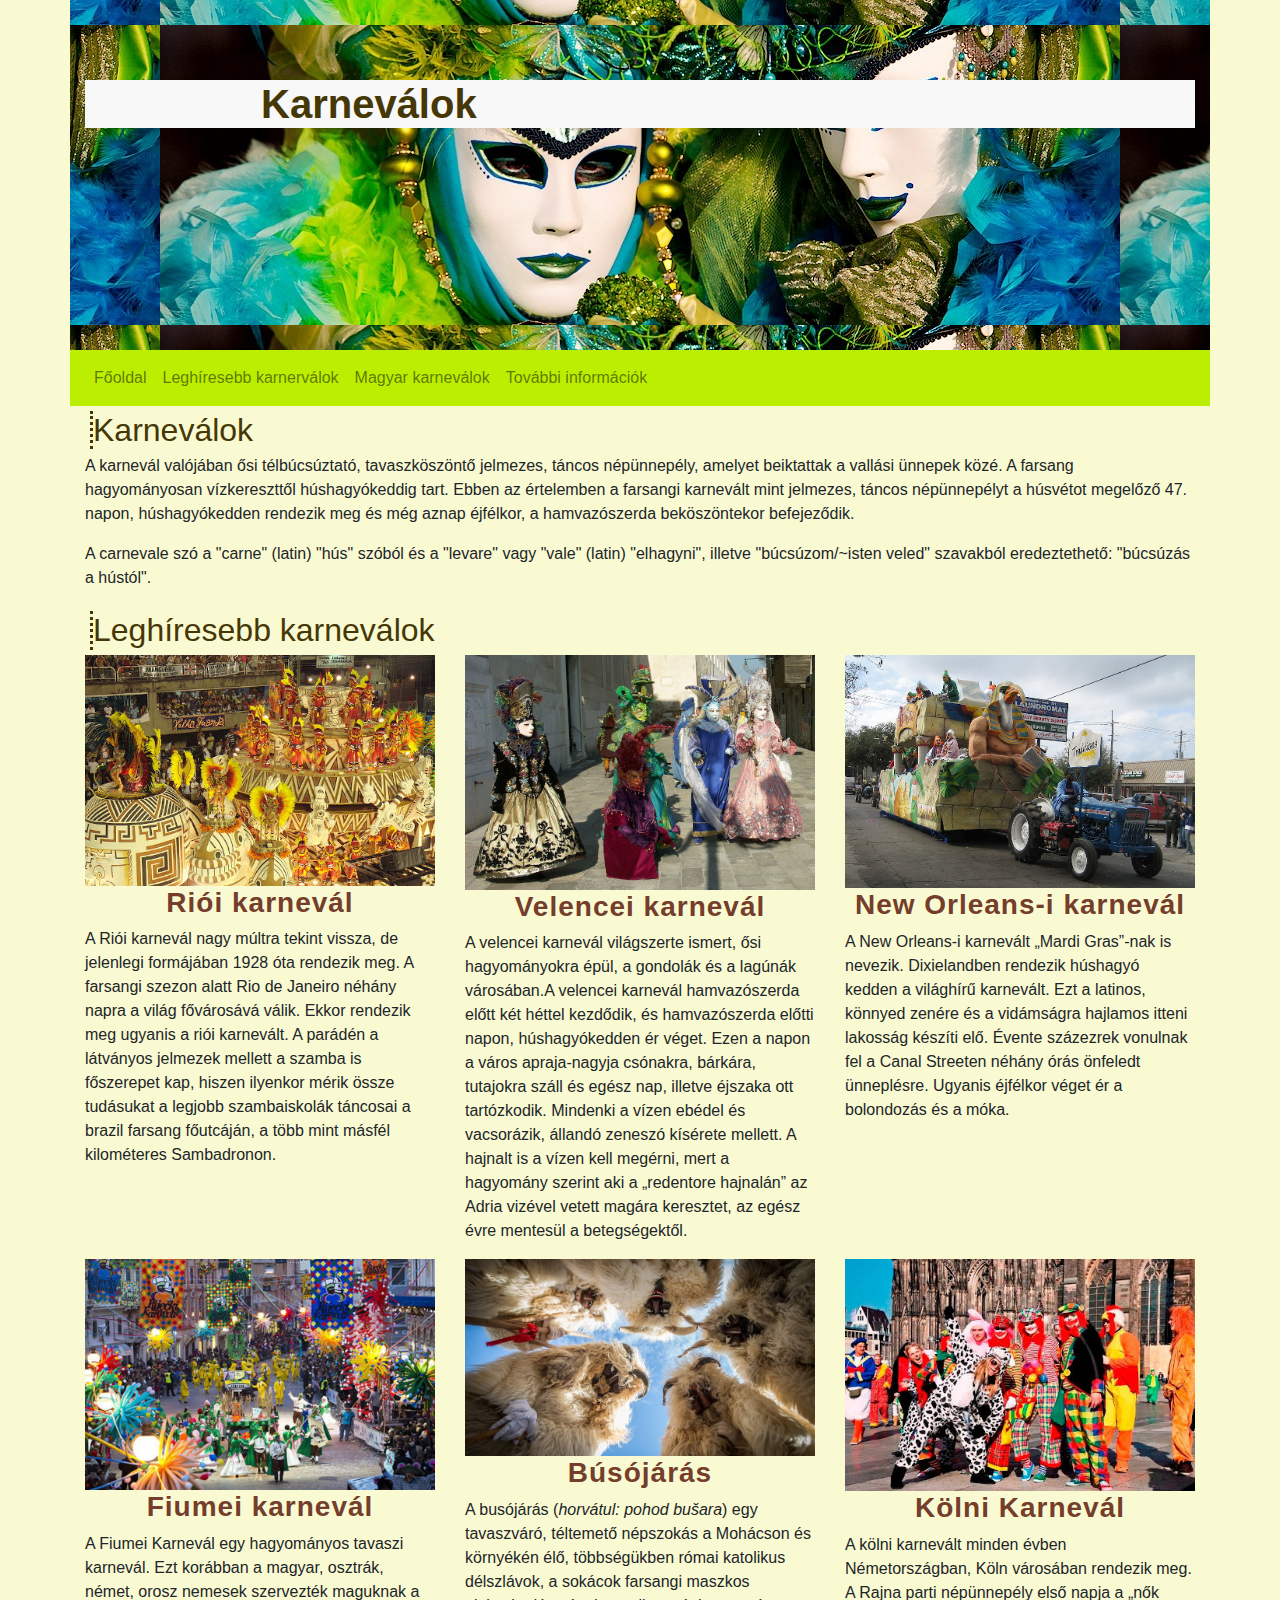
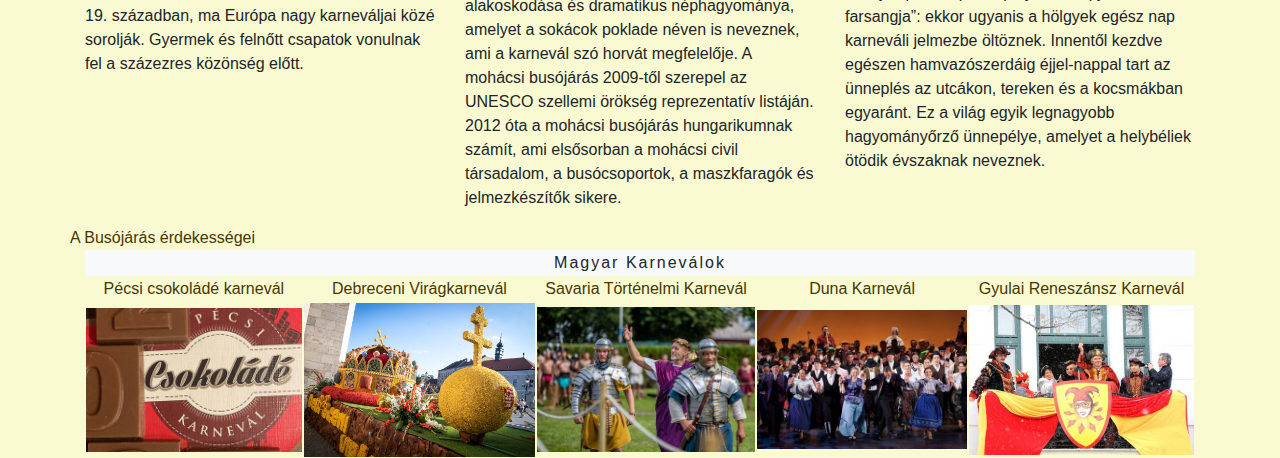
<file: Web/index.html>
<!DOCTYPE html>
<html lang="hu">

<head>
    <meta charset="UTF-8"> 
    <meta name="viewport" content="width=device-width, initial-scale=1, shrink-to-fit=no">
    
    <link rel="stylesheet" href="bootstrap/css/bootstrap.css">
    <link rel="stylesheet" href="css/style.css">
    <title>Karneválok</title>
</head>
  
<body>
    <header class="container">
        <div class="row">
            <div class="col-12">
                <h1 class="d-none d-sm-block">Karneválok</h1>
            </div>
        </div>
    </header>
    <nav class="container navbar navbar-expand-lg navbar-light">
        <button class="navbar-toggler ml-auto" type="button" data-toggle="collapse" data-target="#navbarNavAltMarkup"
            aria-controls="navbarNavAltMarkup" aria-expanded="false" aria-label="Toggle navigation">
            <span class="navbar-toggler-icon"></span>
        </button>
        <div class="collapse navbar-collapse" id="navbarNavAltMarkup">
            <div class="navbar-nav">
                <a class="nav-link" href="index.html">Főoldal <span class="sr-only">(current)</span></a>
                <a class="nav-link" href="index.html#leggyakoribb">Leghíresebb karnerválok</a>
                <a class="nav-link" href="index.html#magyar">Magyar karneválok</a>
                <a class="nav-link" href="https://hu.wikipedia.org/wiki/Karnev%C3%A1l">További információk</a>
            </div>
        </div>
    </nav>
    <main class="container ">
        <article class="row">
            <div class="col-12">
                <h2>Karneválok</h2>
                <p>
                    A karnevál valójában ősi télbúcsúztató, tavaszköszöntő jelmezes, táncos népünnepély, amelyet beiktattak a vallási ünnepek közé. A farsang hagyományosan vízkereszttől húshagyókeddig tart. Ebben az értelemben a farsangi karnevált mint jelmezes, táncos népünnepélyt a húsvétot megelőző 47. napon, húshagyókedden rendezik meg és még aznap éjfélkor, a hamvazószerda beköszöntekor befejeződik. 
                </p>
                <p>A carnevale szó a "carne" (latin) "hús" szóból és a "levare" vagy "vale" (latin) "elhagyni", illetve "búcsúzom/~isten veled" szavakból eredeztethető: "búcsúzás a hústól".
                </p>
            </div>
        </article>
        <article class="row">
            <div class="col-12">
                <h2 id="leggyakoribb">Leghíresebb karneválok</h2>
            </div>
            <div class="col-sm-4 col-lg-4">
                <img src="img/rio.jpg" alt="Riói karnevál" >
                <h3>Riói karnevál</h3>
                <p>A Riói karnevál nagy múltra tekint vissza, de jelenlegi formájában 1928 óta rendezik meg.
                    A farsangi szezon alatt Rio de Janeiro néhány napra a világ fővárosává válik. Ekkor rendezik meg ugyanis a riói karnevált. A parádén a látványos jelmezek mellett a szamba is főszerepet kap, hiszen ilyenkor mérik össze tudásukat a legjobb szambaiskolák táncosai a brazil farsang főutcáján, a több mint másfél kilométeres Sambadronon.
                </p>
            </div>
            <div class="col-sm-4 col-lg-4">
                <img src="img/velence.jpg" alt="Velencei karnevál" >
                <h3>Velencei karnevál</h3>
                <p>A velencei karnevál világszerte ismert, ősi hagyományokra épül, a gondolák és a lagúnák városában.A velencei karnevál hamvazószerda előtt két héttel kezdődik, és hamvazószerda előtti napon, húshagyókedden ér véget. Ezen a napon a város apraja-nagyja csónakra, bárkára, tutajokra száll és egész nap, illetve éjszaka ott tartózkodik. Mindenki a vízen ebédel és vacsorázik, állandó zeneszó kísérete mellett. A hajnalt is a vízen kell megérni, mert a hagyomány szerint aki a „redentore hajnalán” az Adria vizével vetett magára keresztet, az egész évre mentesül a betegségektől.

                </p>
            </div>
            <div class="col-sm-4 col-lg-4">
                <img src="img/neworleans.jpg" alt="New Orleans-i karnevál" >
                <h3>New Orleans-i karnevál</h3>
                <p>A New Orleans-i karnevált „Mardi Gras”-nak is nevezik. Dixielandben rendezik húshagyó kedden a világhírű karnevált. Ezt a latinos, könnyed zenére és a vidámságra hajlamos itteni lakosság készíti elő. Évente százezrek vonulnak fel a Canal Streeten néhány órás önfeledt ünneplésre. Ugyanis éjfélkor véget ér a bolondozás és a móka.  </p>
            </div>
            <div class="col-sm-4 col-lg-4">
                <img src="img/fiume.jpg" alt="Fiumei karnevál" >
                <h3>Fiumei karnevál</h3>
                <p>A Fiumei Karnevál egy hagyományos tavaszi karnevál. Ezt korábban a magyar, osztrák, német, orosz nemesek szervezték maguknak a 19. században, ma Európa nagy karneváljai közé sorolják. Gyermek és felnőtt csapatok vonulnak fel a százezres közönség előtt.</p>
            </div>
            <div class="col-sm-4 col-lg-4">
                <img src="img/buso2.jpg" alt="Búsójárás" >
                <h3>Búsójárás</h3>
                <p>A busójárás (<em>horvátul: pohod bušara</em>) egy tavaszváró, téltemető népszokás a Mohácson és környékén élő, többségükben római katolikus délszlávok, a sokácok farsangi maszkos alakoskodása és dramatikus néphagyománya, amelyet a sokácok poklade néven is neveznek, ami a karnevál szó horvát megfelelője.
                    A mohácsi busójárás 2009-től szerepel az UNESCO szellemi örökség reprezentatív listáján. 2012 óta a mohácsi busójárás hungarikumnak számít, ami elsősorban a mohácsi civil társadalom, a busócsoportok, a maszkfaragók és jelmezkészítők sikere.
                </p>
            </div>
            
            <div class="col-sm-4 col-lg-4">
                <img src="img/kolni.jpg" alt="Kölni karnevál" >
                <h3>Kölni Karnevál</h3>
                <p>A kölni karnevált minden évben Németországban, Köln városában rendezik meg. A Rajna parti népünnepély első napja a „nők farsangja”: ekkor ugyanis a hölgyek egész nap karneváli jelmezbe öltöznek. Innentől kezdve egészen hamvazószerdáig éjjel-nappal tart az ünneplés az utcákon, tereken és a kocsmákban egyaránt. Ez a világ egyik legnagyobb hagyományőrző ünnepélye, amelyet a helybéliek ötödik évszaknak neveznek. </p>
            </div>

            <a id="Busók" href="busojaras.html">A Busójárás érdekességei</a>
        

         
            <div class="col-12">
                <table class="d-none  d-md-table ">
                    <thead>
                        <tr class="bg-light">
                            <td colspan="5" id="magyar">Magyar Karneválok</td>                            
                        </tr>
                        <tr>
                            <td ><a href="https://www.facebook.com/pecsicsokoladekarneval/">Pécsi csokoládé karnevál</a></td>
                            <td ><a href="https://www.facebook.com/DebreceniViragkarneval/">Debreceni Virágkarnevál</a> </td>
                            <td ><a href="https://www.facebook.com/savariakarnevalofficial/">Savaria Történelmi Karnevál</a></td>
                            <td ><a href="https://www.facebook.com/dunakarneval25/">Duna Karnevál</a> </td>
                            <td ><a href="https://www.bekesmegye.com/bekes-megye-hirek/vii-gyulai-reneszansz-karneval">Gyulai Reneszánsz Karnevál</a> </td>
                            
                        </tr>
                    </thead>
                    <tbody>
                        <tr>
                            <td><img src="img/pecsicsoki.jpg" alt="Pécsi csoki karnevál" ></td>
                            <td><img src="img/debreceni.jpg" alt="Debreceni Virágkarnevál" ></td>
                            <td><img src="img/savaria.jpg" alt="Savaria Történelmi karnevál" ></td>
                            <td><img src="img/duna.jpg" alt="Duna karnevál" ></td>
                            <td><img src="img/gyulai.jpg" alt="Gyulai Reneszánsz Karnevál" ></td>
                           
                        </tr>
                    </tbody>
                </table>
            </div>

            
        </article>
    </main>
    <script src="bootstrap/js/jquery-3.5.1.min.js"></script>
    <script src="bootstrap/js/bootstrap.min.js"></script>
</body>

</html>
</file>
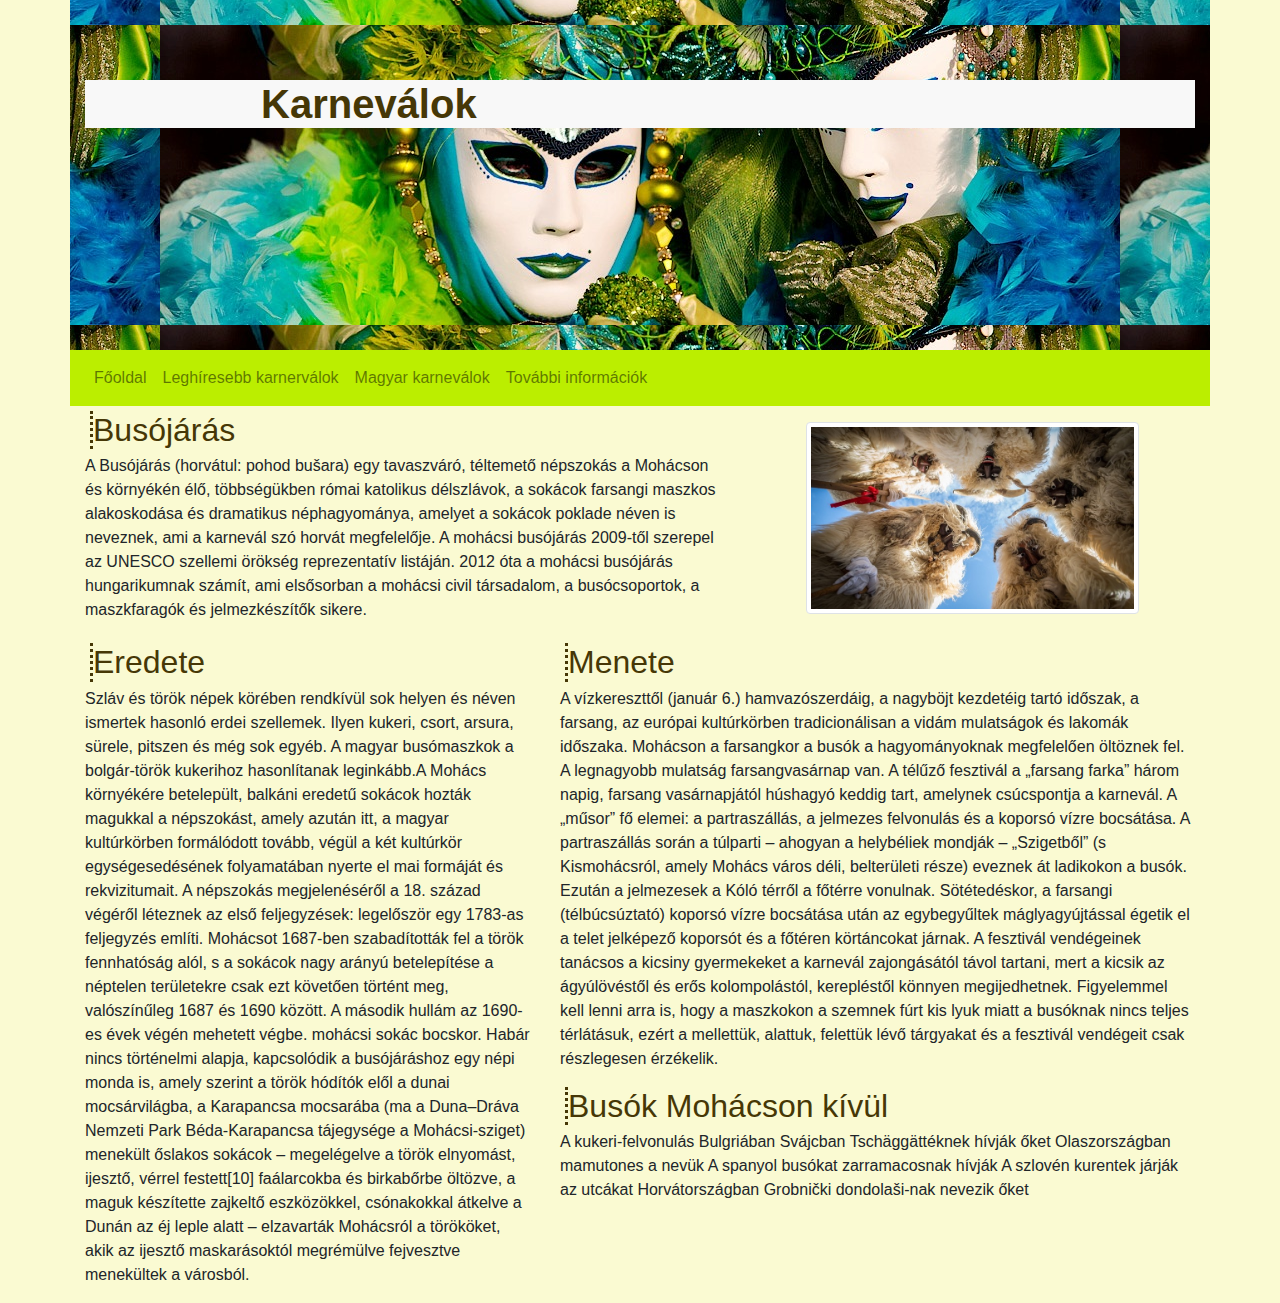
<file: Web/busojaras.html>
<!DOCTYPE html>
<html lang="hu">

<head>  
    <title>Karneválok</title>  
    <meta charset="UTF-8">  
    <meta name="viewport" content="width=device-width, initial-scale=1, shrink-to-fit=no">    
    
    <link rel="stylesheet" href="bootstrap/css/bootstrap.min.css">    
    <link rel="stylesheet" href="css/style.css">
    
</head>
  
<body>
    <header class="container">
        <div class="row">
            <div class="col-12">
                <h1 class="d-none d-sm-block">Karneválok</h1>
            </div>
        </div>
    </header>
    <nav class="container navbar navbar-expand-lg navbar-light ">
        <button class="navbar-toggler ml-auto" type="button" data-toggle="collapse" data-target="#navbarNavAltMarkup"
            aria-controls="navbarNavAltMarkup" aria-expanded="false" aria-label="Toggle navigation">
            <span class="navbar-toggler-icon"></span>
        </button>
        <div class="collapse navbar-collapse" id="navbarNavAltMarkup">
            <div class="navbar-nav">
                <a class="nav-link" href="index.html">Főoldal</a>
                <a class="nav-link" href="index.html#leggyakoribb">Leghíresebb karnerválok</a>
                <a class="nav-link" href="index.html#kulonleges">Magyar karneválok</a>
                <a class="nav-link" href="https://hu.wikipedia.org/wiki/Karnev%C3%A1l">További információk</a>
            </div>
        </div>
    </nav>
    <main class="container ">
        <article class="row">
            <div class="col-md-7">
                <h2>Busójárás</h2>
                <p>A Busójárás (horvátul: pohod bušara) egy tavaszváró, téltemető népszokás a Mohácson és környékén élő, többségükben római katolikus délszlávok, a sokácok farsangi maszkos alakoskodása és dramatikus néphagyománya, amelyet a sokácok poklade néven is neveznek, ami a karnevál szó horvát megfelelője.
                    A mohácsi busójárás 2009-től szerepel az UNESCO szellemi örökség reprezentatív listáján. 2012 óta a mohácsi busójárás hungarikumnak számít, ami elsősorban a mohácsi civil társadalom, a busócsoportok, a maszkfaragók és jelmezkészítők sikere.</p>

            </div>
            <div class="col-md-5">
                <img src="img/buso2.jpg" class="w-75 mt-3 mx-auto d-block img-fluid img-thumbnail" alt="Mandarin">
            </div>
            <div class="col-12 col-xl-5">
                <h2>Eredete</h2>
                <p>Szláv és török népek körében rendkívül sok helyen és néven ismertek hasonló erdei szellemek. Ilyen kukeri, csort, arsura, sürele, pitszen és még sok egyéb. A magyar busómaszkok a bolgár-török kukerihoz hasonlítanak leginkább.A Mohács környékére betelepült, balkáni eredetű sokácok hozták magukkal a népszokást, amely azután itt, a magyar kultúrkörben formálódott tovább, végül a két kultúrkör egységesedésének folyamatában nyerte el mai formáját és rekvizitumait. A népszokás megjelenéséről a 18. század végéről léteznek az első feljegyzések: legelőször egy 1783-as feljegyzés említi. Mohácsot 1687-ben szabadították fel a török fennhatóság alól, s a sokácok nagy arányú betelepítése a néptelen területekre csak ezt követően történt meg, valószínűleg 1687 és 1690 között. A második hullám az 1690-es évek végén mehetett végbe. mohácsi sokác bocskor. Habár nincs történelmi alapja, kapcsolódik a busójáráshoz egy népi monda is, amely szerint a török hódítók elől a dunai mocsárvilágba, a Karapancsa mocsarába (ma a Duna–Dráva Nemzeti Park Béda-Karapancsa tájegysége a Mohácsi-sziget) menekült őslakos sokácok – megelégelve a török elnyomást, ijesztő, vérrel festett[10] faálarcokba és birkabőrbe öltözve, a maguk készítette zajkeltő eszközökkel, csónakokkal átkelve a Dunán az éj leple alatt – elzavarták Mohácsról a törököket, akik az ijesztő maskarásoktól megrémülve fejvesztve menekültek a városból. </p>
            </div>
            
            <div class="col-12 col-xl-7">
                <h2>Menete</h2>
                <p>
                    A vízkereszttől (január 6.) hamvazószerdáig, a nagyböjt kezdetéig tartó időszak, a farsang, az európai kultúrkörben tradicionálisan a vidám mulatságok és lakomák időszaka. Mohácson a farsangkor a busók a hagyományoknak megfelelően öltöznek fel. A legnagyobb mulatság farsangvasárnap van. A télűző fesztivál a „farsang farka” három napig, farsang vasárnapjától húshagyó keddig tart, amelynek csúcspontja a karnevál. A „műsor” fő elemei: a partraszállás, a jelmezes felvonulás és a koporsó vízre bocsátása. A partraszállás során a túlparti – ahogyan a helybéliek mondják – „Szigetből” (s Kismohácsról, amely Mohács város déli, belterületi része) eveznek át ladikokon a busók. Ezután a jelmezesek a Kóló térről a főtérre vonulnak. Sötétedéskor, a farsangi (télbúcsúztató) koporsó vízre bocsátása után az egybegyűltek máglyagyújtással égetik el a telet jelképező koporsót és a főtéren körtáncokat járnak. A fesztivál vendégeinek tanácsos a kicsiny gyermekeket a karnevál zajongásától távol tartani, mert a kicsik az ágyúlövéstől és erős kolompolástól, kerepléstől könnyen megijedhetnek. Figyelemmel kell lenni arra is, hogy a maszkokon a szemnek fúrt kis lyuk miatt a busóknak nincs teljes térlátásuk, ezért a mellettük, alattuk, felettük lévő tárgyakat és a fesztivál vendégeit csak részlegesen érzékelik.</p>

                
                    

                        <h2 >Busók Mohácson kívül</h2>
                        
                            A kukeri-felvonulás Bulgriában
                            Svájcban Tschäggättéknek hívják őket
                            Olaszországban  mamutones a nevük
                            A spanyol busókat zarramacosnak hívják
                            A szlovén kurentek járják az utcákat
                            Horvátországban Grobnički dondolaši-nak nevezik őket
                            
                        
             </div>      
        </article>
    </main>
    <script src="bootstrap/js/jquery-3.5.1.min.js"></script>
    <script src="bootstrap/js/bootstrap.min.js"></script>
</body>

</html>
</file>
<file: Web/css/style.css>
body{
    background-color: lightgoldenrodyellow;
}
header{    
    background-position: center center;
    background-image: url(../img/bg2.jpg);
    height: 350px;
} 
h1{
    background-color: rgb(248, 248, 248);
    margin-top: 80px;
    padding-left: 11rem; 
    font-family: Verdana,;
    color: #463706;
    font-weight: 700;
}
 
h2{    
    margin-top: 10px;    
    color: #463706;
    border-color: #463706;
    border-left: dotted;
    border-width: 3px;
    margin: 5px;
    
}

h3{    
    font-weight: bold;
    color: #753d2b;  
    text-align: center;  
    letter-spacing: 1px;
    
}


li{
    list-style-image: url(../img/maszk.png);
    
}


td,th{
    text-align: center;
}

thead>tr:first-child{    
    letter-spacing: 2px;  
      
}

a{

    color: #463706;
}

nav{
    background-color: #bbee00;
}

img{
    width: 100%;
}

br{
    padding-left: 40px;
}

#buso{
    text-align: left;
}
</file>
